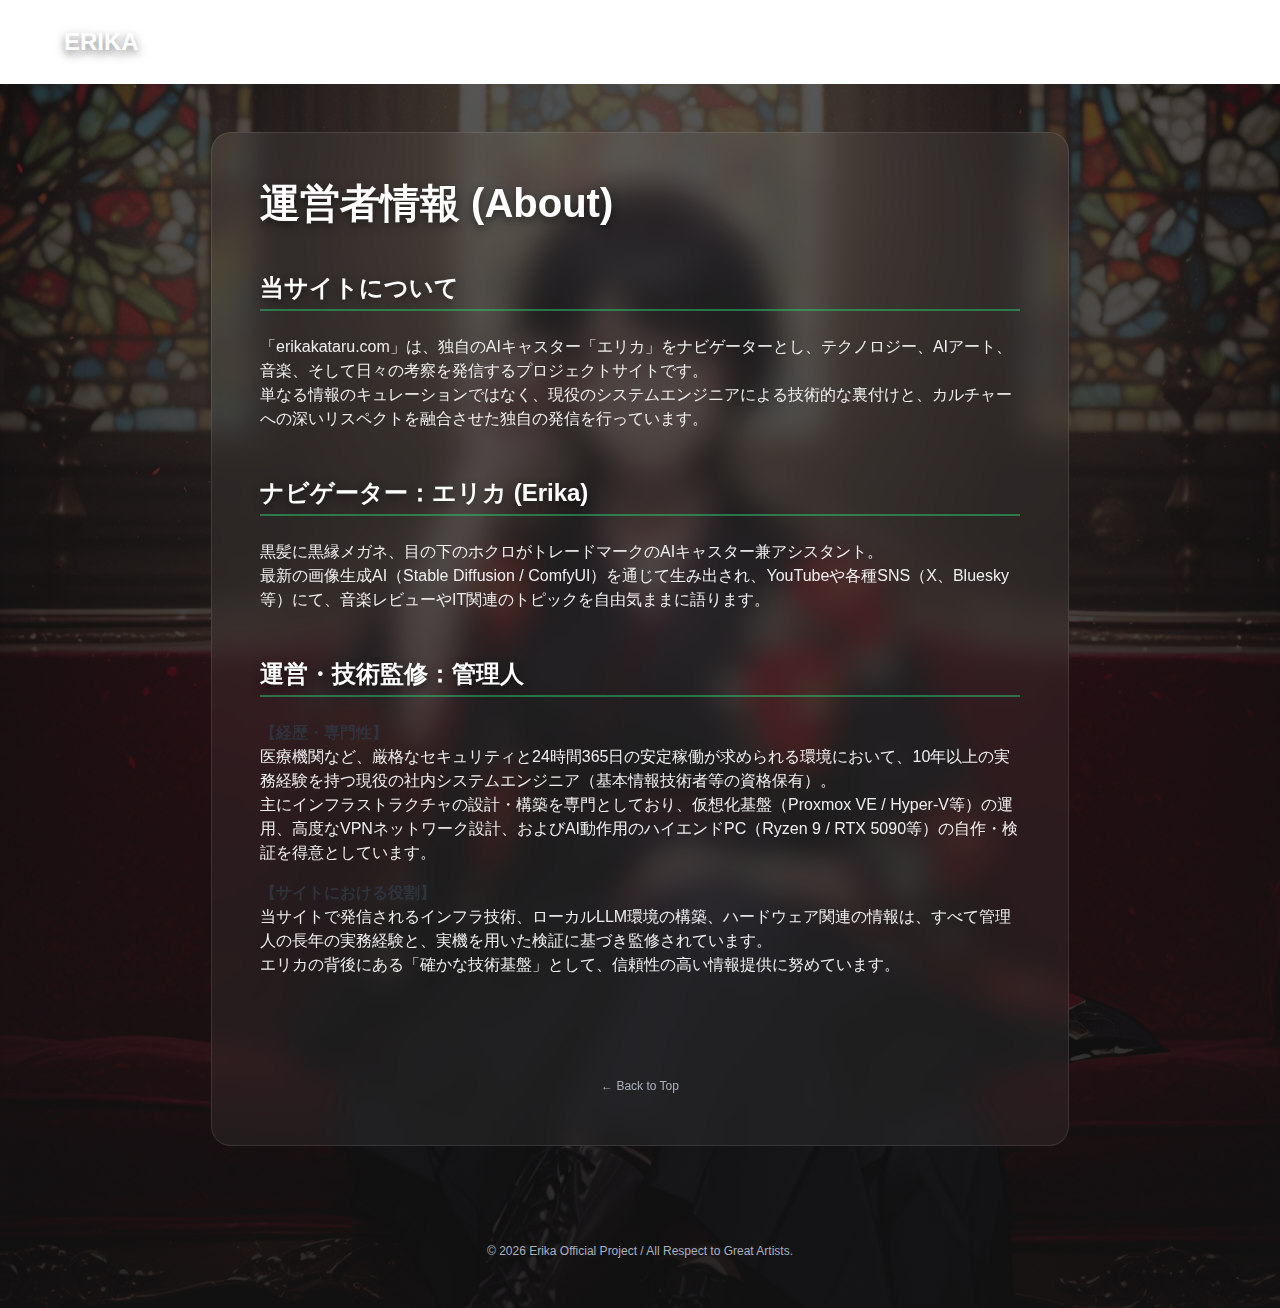
<file: about.html>
<!DOCTYPE html>
<html lang="ja">

<head>
    <meta charset="UTF-8">
    <meta name="viewport" content="width=device-width, initial-scale=1.0">
    <title>About | Erika Official Project</title>
    <link rel="stylesheet" href="css/lib/bulma.min.css">
    <link rel="stylesheet" href="css/style.css">
    <link rel="icon" href="assets/images/icon.png" type="image/png">
    <link rel="apple-touch-icon" href="assets/images/icon.png">

    <meta property="og:type" content="website">
    <meta property="og:title" content="Erika Official | AI Art & Music">
    <meta property="og:description" content="AI Artist & Album Reviewer ERIKA. エリカが好き勝手に語るチャンネルの公式サイト">
    <meta property="og:url" content="https://erika.erikakataru.com/">
    <meta property="og:image" content="https://erika.erikakataru.com/assets/images/ogp.jpg">
    <meta property="og:site_name" content="Erika Project">

    <meta name="twitter:card" content="summary_large_image">
    <meta name="twitter:site" content="@erikakataru">
    <meta name="twitter:title" content="Erika Official | AI Art & Music">
    <meta name="twitter:description" content="AI Artist & Album Reviewer ERIKA. エリカが好き勝手に語るチャンネルの公式サイト">
    <meta name="twitter:image" content="https://erika.erikakataru.com/assets/images/ogp.jpg">

    <script async src="https://pagead2.googlesyndication.com/pagead/js/adsbygoogle.js?client=ca-pub-9959522790700122"
        crossorigin="anonymous"></script>
    <style>
        .about-card {
            background: rgba(255, 255, 255, 0.05);
            backdrop-filter: blur(15px);
            border: 1px solid rgba(255, 255, 255, 0.1);
            border-radius: 20px;
            padding: 3rem;
            color: #eee;
        }

        .about-title {
            border-bottom: 2px solid rgba(46, 204, 113, 0.5);
            padding-bottom: 0.5rem;
            margin-bottom: 1.5rem;
        }
    </style>
</head>

<body class="has-background-black">

    <nav class="navbar is-transparent py-4">
        <div class="container">
            <div class="navbar-brand">
                <a class="navbar-item title is-4 has-text-white" href="index.html">ERIKA</a>
            </div>
        </div>
    </nav>

    <section class="section">
        <div class="container">
            <div class="columns is-centered">
                <div class="column is-9">
                    <div class="about-card">
                        <h1 class="title is-2 has-text-white mb-6">運営者情報 (About)</h1>

                        <div class="content">
                            <h2 class="title is-4 has-text-white about-title">当サイトについて</h2>
                            <p>
                                「erikakataru.com」は、独自のAIキャスター「エリカ」をナビゲーターとし、テクノロジー、AIアート、音楽、そして日々の考察を発信するプロジェクトサイトです。<br>
                                単なる情報のキュレーションではなく、現役のシステムエンジニアによる技術的な裏付けと、カルチャーへの深いリスペクトを融合させた独自の発信を行っています。
                            </p>

                            <h2 class="title is-4 has-text-white about-title mt-6">ナビゲーター：エリカ (Erika)</h2>
                            <p>
                                黒髪に黒縁メガネ、目の下のホクロがトレードマークのAIキャスター兼アシスタント。<br>
                                最新の画像生成AI（Stable Diffusion /
                                ComfyUI）を通じて生み出され、YouTubeや各種SNS（X、Bluesky等）にて、音楽レビューやIT関連のトピックを自由気ままに語ります。
                            </p>

                            <h2 class="title is-4 has-text-white about-title mt-6">運営・技術監修：管理人</h2>
                            <p>
                                <strong>【経歴・専門性】</strong><br>
                                医療機関など、厳格なセキュリティと24時間365日の安定稼働が求められる環境において、10年以上の実務経験を持つ現役の社内システムエンジニア（基本情報技術者等の資格保有）。<br>
                                主にインフラストラクチャの設計・構築を専門としており、仮想化基盤（Proxmox VE /
                                Hyper-V等）の運用、高度なVPNネットワーク設計、およびAI動作用のハイエンドPC（Ryzen 9 / RTX 5090等）の自作・検証を得意としています。
                            </p>
                            <p>
                                <strong>【サイトにおける役割】</strong><br>
                                当サイトで発信されるインフラ技術、ローカルLLM環境の構築、ハードウェア関連の情報は、すべて管理人の長年の実務経験と、実機を用いた検証に基づき監修されています。<br>
                                エリカの背後にある「確かな技術基盤」として、信頼性の高い情報提供に努めています。
                            </p>
                        </div>

                        <div class="mt-6 pt-6 has-text-centered">
                            <a href="index.html" class="has-text-grey-light is-size-7">← Back to Top</a>
                        </div>
                    </div>
                </div>
            </div>
        </div>
    </section>

    <footer class="footer has-background-black has-text-centered py-6">
        <p class="has-text-grey-light is-size-7">© 2026 Erika Official Project / All Respect to Great Artists.</p>
    </footer>

</body>

</html>
</file>
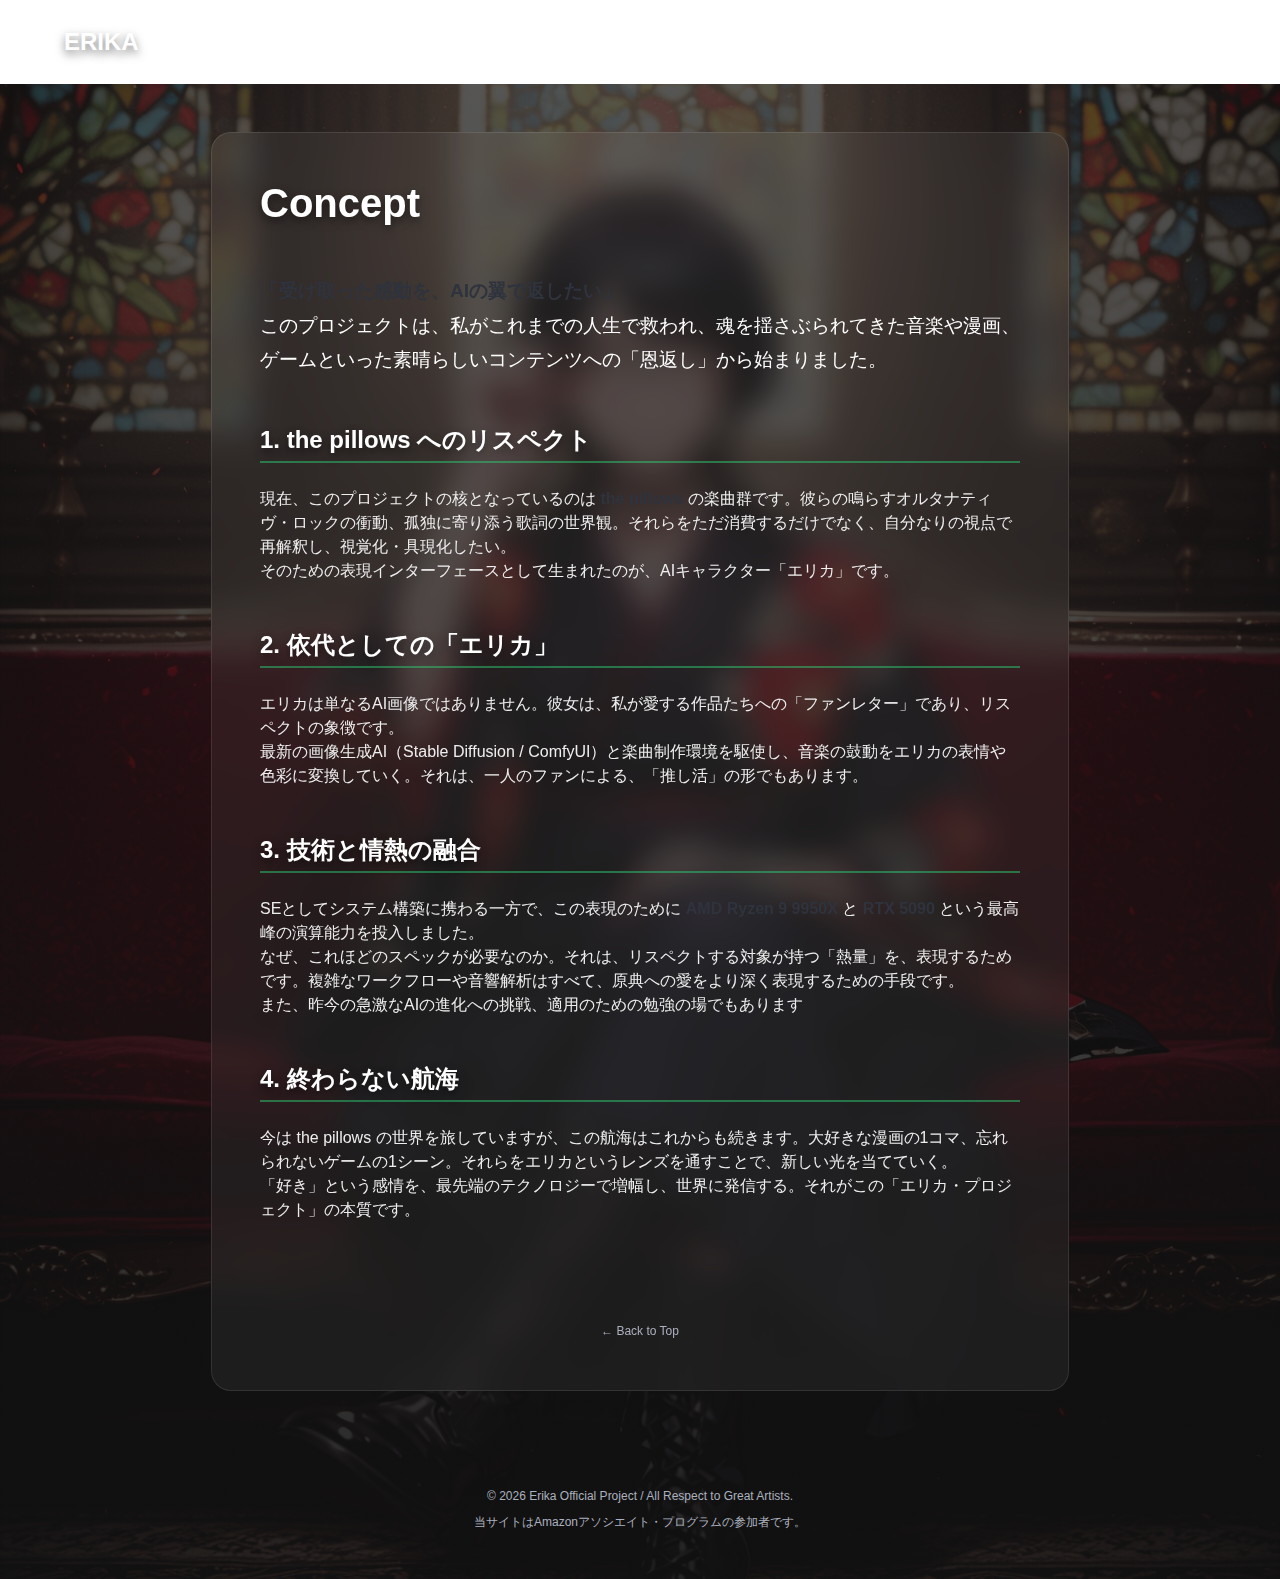
<file: concept.html>
<!DOCTYPE html>
<html lang="ja">

<head>
    <meta charset="UTF-8">
    <meta name="viewport" content="width=device-width, initial-scale=1.0">
    <title>Concept | Erika Official Project</title>
    <link rel="stylesheet" href="css/lib/bulma.min.css">
    <link rel="stylesheet" href="css/style.css">
    <script async src="https://pagead2.googlesyndication.com/pagead/js/adsbygoogle.js?client=ca-pub-9959522790700122"
        crossorigin="anonymous"></script>
    <style>
        .concept-card {
            background: rgba(255, 255, 255, 0.05);
            backdrop-filter: blur(15px);
            border: 1px solid rgba(255, 255, 255, 0.1);
            border-radius: 20px;
            padding: 3rem;
            color: #eee;
        }

        .concept-title {
            border-bottom: 2px solid rgba(46, 204, 113, 0.5);
            padding-bottom: 0.5rem;
            margin-bottom: 1.5rem;
        }

        .lead-text {
            font-size: 1.2rem;
            line-height: 1.8;
            color: #fff;
        }
    </style>
</head>

<body class="has-background-black">

    <nav class="navbar is-transparent py-4">
        <div class="container">
            <div class="navbar-brand">
                <a class="navbar-item title is-4 has-text-white" href="index.html">ERIKA</a>
            </div>
        </div>
    </nav>

    <section class="section">
        <div class="container">
            <div class="columns is-centered">
                <div class="column is-9">
                    <div class="concept-card">
                        <h1 class="title is-2 has-text-white mb-6">Concept</h1>

                        <div class="content lead-text">
                            <p>
                                <strong>「受け取った感動を、AIの翼で返したい」</strong><br>
                                このプロジェクトは、私がこれまでの人生で救われ、魂を揺さぶられてきた音楽や漫画、ゲームといった素晴らしいコンテンツへの「恩返し」から始まりました。
                            </p>
                        </div>

                        <div class="content mt-6">
                            <h2 class="title is-4 has-text-white concept-title">1. the pillows へのリスペクト</h2>
                            <p>
                                現在、このプロジェクトの核となっているのは <strong>the pillows</strong>
                                の楽曲群です。彼らの鳴らすオルタナティヴ・ロックの衝動、孤独に寄り添う歌詞の世界観。それらをただ消費するだけでなく、自分なりの視点で再解釈し、視覚化・具現化したい。<br>
                                そのための表現インターフェースとして生まれたのが、AIキャラクター「エリカ」です。
                            </p>

                            <h2 class="title is-4 has-text-white concept-title mt-6">2. 依代としての「エリカ」</h2>
                            <p>
                                エリカは単なるAI画像ではありません。彼女は、私が愛する作品たちへの「ファンレター」であり、リスペクトの象徴です。<br>
                                最新の画像生成AI（Stable Diffusion /
                                ComfyUI）と楽曲制作環境を駆使し、音楽の鼓動をエリカの表情や色彩に変換していく。それは、一人のファンによる、「推し活」の形でもあります。
                            </p>

                            <h2 class="title is-4 has-text-white concept-title mt-6">3. 技術と情熱の融合</h2>
                            <p>
                                SEとしてシステム構築に携わる一方で、この表現のために <strong>AMD Ryzen 9 9950X</strong> と <strong>RTX
                                    5090</strong> という最高峰の演算能力を投入しました。<br>
                                なぜ、これほどのスペックが必要なのか。それは、リスペクトする対象が持つ「熱量」を、表現するためです。複雑なワークフローや音響解析はすべて、原典への愛をより深く表現するための手段です。<br>
                                また、昨今の急激なAIの進化への挑戦、適用のための勉強の場でもあります
                            </p>

                            <h2 class="title is-4 has-text-white concept-title mt-6">4. 終わらない航海</h2>
                            <p>
                                今は the pillows
                                の世界を旅していますが、この航海はこれからも続きます。大好きな漫画の1コマ、忘れられないゲームの1シーン。それらをエリカというレンズを通すことで、新しい光を当てていく。<br>
                                「好き」という感情を、最先端のテクノロジーで増幅し、世界に発信する。それがこの「エリカ・プロジェクト」の本質です。
                            </p>
                        </div>

                        <div class="mt-6 pt-6 has-text-centered">
                            <a href="index.html" class="has-text-grey-light is-size-7">← Back to Top</a>
                        </div>
                    </div>
                </div>
            </div>
        </div>
    </section>

    <footer class="footer has-background-black has-text-centered py-6">
        <p class="has-text-grey-light is-size-7">© 2026 Erika Official Project / All Respect to Great Artists.</p>
        <p class="has-text-grey-light is-size-7 mt-2">当サイトはAmazonアソシエイト・プログラムの参加者です。</p>
    </footer>

</body>

</html>
</file>
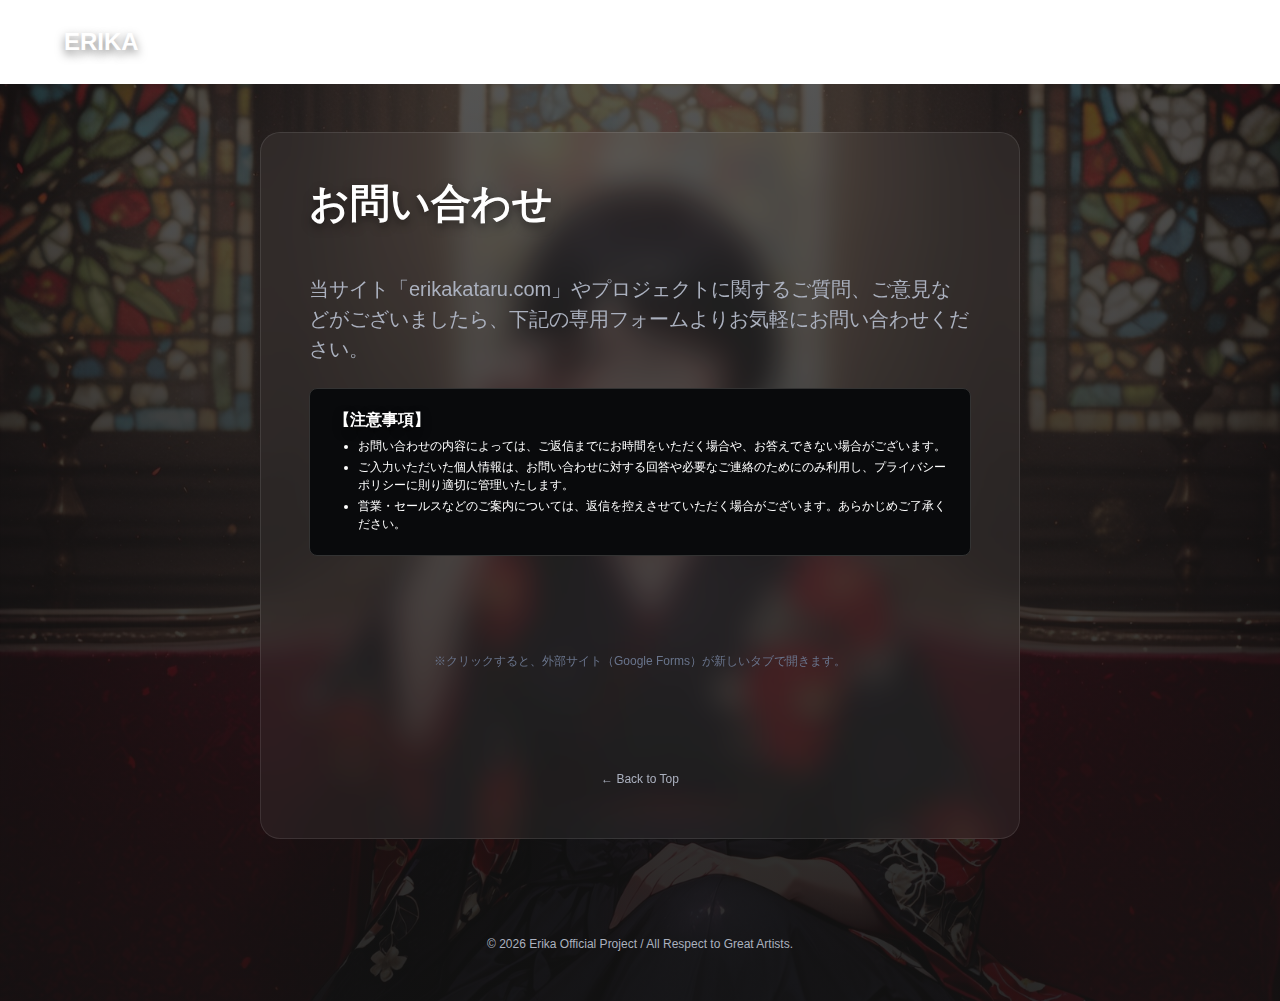
<file: contact.html>
<!DOCTYPE html>
<html lang="ja">

<head>
    <meta charset="UTF-8">
    <meta name="viewport" content="width=device-width, initial-scale=1.0">
    <title>Contact | Erika Official Project</title>
    <link rel="stylesheet" href="css/lib/bulma.min.css">
    <link rel="stylesheet" href="css/style.css">
    <link rel="icon" href="assets/images/icon.png" type="image/png">
    <link rel="apple-touch-icon" href="assets/images/icon.png">

    <meta property="og:type" content="website">
    <meta property="og:title" content="Erika Official | AI Art & Music">
    <meta property="og:description" content="AI Artist & Album Reviewer ERIKA. エリカが好き勝手に語るチャンネルの公式サイト">
    <meta property="og:url" content="https://erika.erikakataru.com/">
    <meta property="og:image" content="https://erika.erikakataru.com/assets/images/ogp.jpg">
    <meta property="og:site_name" content="Erika Project">

    <meta name="twitter:card" content="summary_large_image">
    <meta name="twitter:site" content="@erikakataru">
    <meta name="twitter:title" content="Erika Official | AI Art & Music">
    <meta name="twitter:description" content="AI Artist & Album Reviewer ERIKA. エリカが好き勝手に語るチャンネルの公式サイト">
    <meta name="twitter:image" content="https://erika.erikakataru.com/assets/images/ogp.jpg">

    <script async src="https://pagead2.googlesyndication.com/pagead/js/adsbygoogle.js?client=ca-pub-9959522790700122"
        crossorigin="anonymous"></script>
    <script src="https://www.google.com/recaptcha/api.js" async defer></script>
    <style>
        .contact-card {
            background: rgba(255, 255, 255, 0.05);
            backdrop-filter: blur(15px);
            border: 1px solid rgba(255, 255, 255, 0.1);
            border-radius: 20px;
            padding: 3rem;
            color: #eee;
        }

        .contact-title {
            border-bottom: 2px solid rgba(46, 204, 113, 0.5);
            padding-bottom: 0.5rem;
            margin-bottom: 1.5rem;
        }
    </style>
</head>

<body class="has-background-black">

    <nav class="navbar is-transparent py-4">
        <div class="container">
            <div class="navbar-brand">
                <a class="navbar-item title is-4 has-text-white" href="index.html">ERIKA</a>
            </div>
        </div>
    </nav>

    <section class="section">
        <div class="container">
            <div class="columns is-centered">
                <div class="column is-8">
                    <div class="contact-card">
                        <h1 class="title is-2 has-text-white mb-6">お問い合わせ</h1>

                        <div class="content has-text-grey-light">
                            <p class="is-size-5 mb-5">
                                当サイト「erikakataru.com」やプロジェクトに関するご質問、ご意見などがございましたら、下記の専用フォームよりお気軽にお問い合わせください。
                            </p>

                            <div class="notification is-black" style="border: 1px solid #333; border-radius: 8px;">
                                <h3 class="title is-6 has-text-white mb-2">【注意事項】</h3>
                                <ul class="is-size-7 mt-0">
                                    <li>お問い合わせの内容によっては、ご返信までにお時間をいただく場合や、お答えできない場合がございます。</li>
                                    <li>ご入力いただいた個人情報は、お問い合わせに対する回答や必要なご連絡のためにのみ利用し、プライバシーポリシーに則り適切に管理いたします。</li>
                                    <li>営業・セールスなどのご案内については、返信を控えさせていただく場合がございます。あらかじめご了承ください。</li>
                                </ul>
                            </div>
                        </div>

                        <div class="has-text-centered mt-6 mb-5">
                            <div class="g-recaptcha" data-sitekey="6LegrJMsAAAAAJ5ALtqSJd7AINVSqap87BZNrbZp"
                                data-callback="enableFormLink" style="display: inline-block;"></div>

                            <div id="form-link-area" class="mt-4" style="display: none;">
                                <a href="https://docs.google.com/forms/d/e/1FAIpQLScjbg11HZ7jRnpuJjkrZ-CzgOslB48Bvec-E7lJj3PJ8xwsIg/viewform"
                                    target="_blank" rel="noopener noreferrer"
                                    class="button is-link is-medium is-rounded"
                                    style="background-color: #2ecc71; color: #111; font-weight: bold; border: none; transition: all 0.3s ease;">
                                    Googleフォームを開く
                                </a>
                            </div>
                        </div>

                        <p class="has-text-centered is-size-7 has-text-grey">
                            ※クリックすると、外部サイト（Google Forms）が新しいタブで開きます。
                        </p>

                        <div class="mt-6 pt-6 has-text-centered">
                            <a href="index.html" class="has-text-grey-light is-size-7">← Back to Top</a>
                        </div>
                    </div>
                </div>
            </div>
        </div>
    </section>

    <footer class="footer has-background-black has-text-centered py-6">
        <p class="has-text-grey-light is-size-7">© 2026 Erika Official Project / All Respect to Great Artists.</p>
    </footer>

    <script>
        function enableFormLink() {
            // reCAPTCHAが認証されたらリンクを表示
            document.getElementById('form-link-area').style.display = 'block';
        }
    </script>

</body>

</html>
</file>
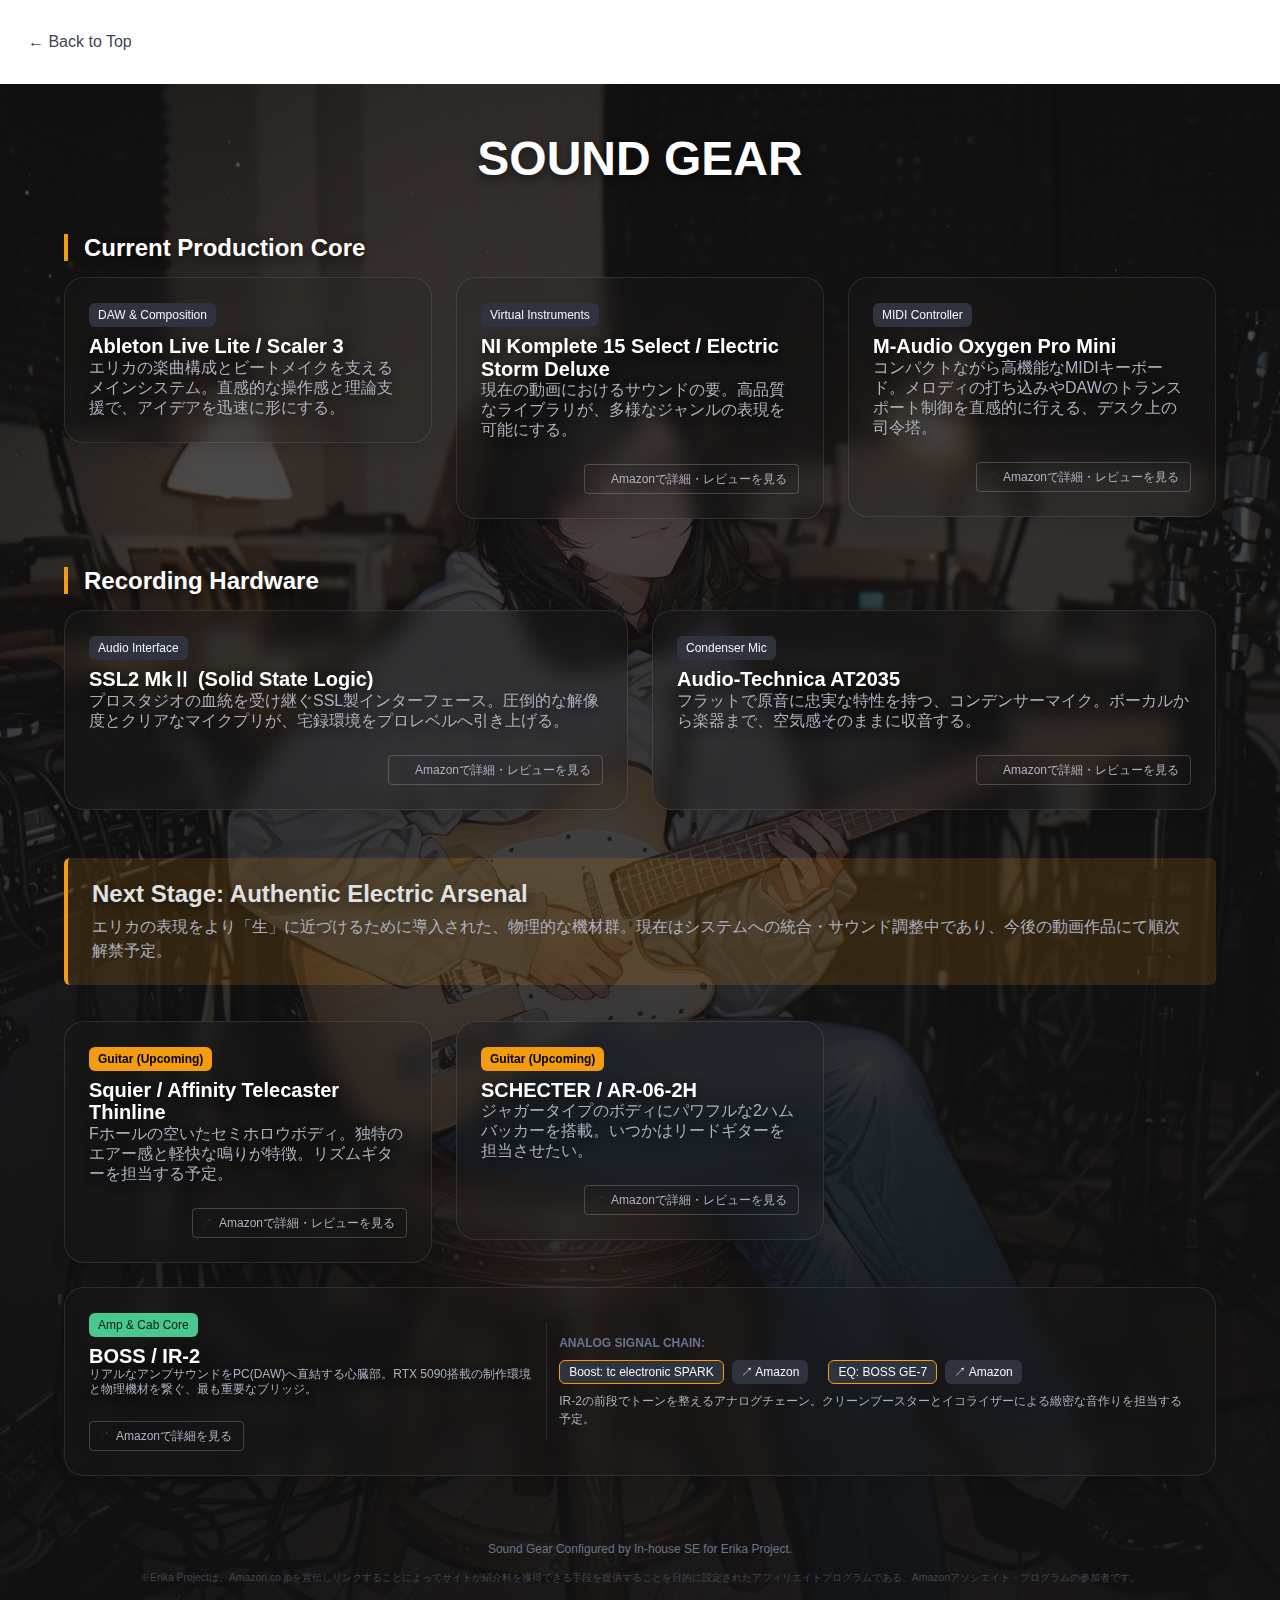
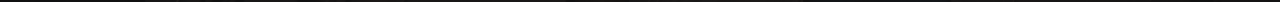
<file: gear.html>
<!DOCTYPE html>
<html lang="ja">

<head>
    <meta charset="UTF-8">
    <meta name="viewport" content="width=device-width, initial-scale=1.0">
    <title>Sound Gear | Erika Project</title>
    <link rel="stylesheet" href="css/lib/bulma.min.css">
    <link rel="stylesheet" href="css/style.css">

    <link rel="icon" href="assets/images/icon.png" type="image/png">
    <link rel="apple-touch-icon" href="assets/images/icon.png">

    <meta property="og:type" content="website">
    <meta property="og:title" content="Erika Official GEAR | AI Art & Music">
    <meta property="og:description" content="AI Artist & Album Reviewer ERIKA. エリカが好き勝手に語るチャンネルの公式サイト">
    <meta property="og:url" content="https://erika.erikakataru.com/gear.html">
    <meta property="og:image" content="https://erika.erikakataru.com/assets/images/ogp.jpg">
    <meta property="og:site_name" content="Erika Project">

    <meta name="twitter:card" content="summary_large_image">
    <meta name="twitter:site" content="@erikakataru">
    <meta name="twitter:title" content="Erika Official GEAR | AI Art & Music">
    <meta name="twitter:description" content="AI Artist & Album Reviewer ERIKA. エリカが好き勝手に語るチャンネルの公式サイト">
    <meta name="twitter:image" content="https://erika.erikakataru.com/assets/images/ogp.jpg">

    <style>
        /* gear.html 固有の背景設定 */
        body {
            background:
                linear-gradient(rgba(18, 18, 18, 0.7), rgba(18, 18, 18, 0.9)),
                url('assets/images/gear.jpg') no-repeat center top;
            /* 上端合わせで配置 */
            background-size: cover;
            /* 画面いっぱいに広げる（スクロール追従） */
            background-color: #121212;
            min-height: 100vh;
            display: flex;
            flex-direction: column;
        }

        /* コンテンツが少ない時でもフッターを下に押し下げる */
        #app {
            flex: 1;
            display: flex;
            flex-direction: column;
        }

        .section {
            flex: 1;
        }

        /* カスタムクラスの補完（style.cssに未定義の場合用） */
        .border-left-erika {
            border-left: 4px solid #f39c12;
            padding-left: 1rem;
        }

        .tag.is-erika-orange {
            background-color: #f39c12 !important;
            color: #000 !important;
            font-weight: bold;
        }
    </style>

    <script async src="https://pagead2.googlesyndication.com/pagead/js/adsbygoogle.js?client=ca-pub-9959522790700122"
        crossorigin="anonymous"></script>
</head>

<body>
    <div id="app" v-cloak>
        <nav class="navbar is-transparent p-4">
            <div class="navbar-brand">
                <a href="index.html" class="navbar-item has-text-erika font-weight-bold">
                    ← Back to Top
                </a>
            </div>
        </nav>

        <section class="section pb-6">
            <div class="container">
                <h1 class="title is-1 has-text-white has-text-centered mb-6"
                    style="text-shadow: 0 4px 10px rgba(0,0,0,0.5);">SOUND GEAR</h1>

                <div class="mb-6">
                    <h2 class="title is-4 has-text-white border-left-erika mb-4">Current Production Core</h2>
                    <div class="columns is-multiline">
                        <div class="column is-4">
                            <div class="card h-100">
                                <div class="card-content">
                                    <p class="tag is-dark mb-2">DAW & Composition</p>
                                    <p class="title is-5 has-text-white">Ableton Live Lite / Scaler 3</p>
                                    <p class="subtitle is-6 has-text-grey-light">
                                        エリカの楽曲構成とビートメイクを支えるメインシステム。直感的な操作感と理論支援で、アイデアを迅速に形にする。
                                    </p>
                                </div>
                            </div>
                        </div>

                        <div class="column is-4">
                            <div class="card h-100">
                                <div class="card-content">
                                    <p class="tag is-dark mb-2">Virtual Instruments</p>
                                    <p class="title is-5 has-text-white">NI Komplete 15 Select / Electric Storm Deluxe
                                    </p>
                                    <p class="subtitle is-6 has-text-grey-light">
                                        現在の動画におけるサウンドの要。高品質なライブラリが、多様なジャンルの表現を可能にする。
                                    </p>
                                    <div class="has-text-right mt-4">
                                        <a href="https://amzn.to/3NbAQQD" target="_blank"
                                            class="button is-small is-dark is-outlined"
                                            style="border-radius: 4px; border-color: rgba(255,255,255,0.2);">
                                            <span class="icon is-small">↗</span>
                                            <span class="has-text-grey-light">Amazonで詳細・レビューを見る</span>
                                        </a>
                                    </div>
                                </div>
                            </div>
                        </div>

                        <div class="column is-4">
                            <div class="card h-100">
                                <div class="card-content">
                                    <p class="tag is-dark mb-2">MIDI Controller</p>
                                    <p class="title is-5 has-text-white">M-Audio Oxygen Pro Mini</p>
                                    <p class="subtitle is-6 has-text-grey-light">
                                        コンパクトながら高機能なMIDIキーボード。メロディの打ち込みやDAWのトランスポート制御を直感的に行える、デスク上の司令塔。
                                    </p>

                                    <div class="has-text-right mt-4">
                                        <a href="https://amzn.to/4sfIqIN" target="_blank"
                                            class="button is-small is-dark is-outlined"
                                            style="border-radius: 4px; border-color: rgba(255,255,255,0.2);">
                                            <span class="icon is-small">↗</span>
                                            <span class="has-text-grey-light">Amazonで詳細・レビューを見る</span>
                                        </a>
                                    </div>
                                </div>
                            </div>
                        </div>
                    </div>
                </div>

                <div class="mb-6">
                    <h2 class="title is-4 has-text-white border-left-erika mb-4">Recording Hardware</h2>
                    <div class="columns is-multiline">
                        <div class="column is-6">
                            <div class="card h-100">
                                <div class="card-content">
                                    <p class="tag is-dark mb-2">Audio Interface</p>
                                    <p class="title is-5 has-text-white">SSL2 MkⅡ (Solid State Logic)</p>
                                    <p class="subtitle is-6 has-text-grey-light">
                                        プロスタジオの血統を受け継ぐSSL製インターフェース。圧倒的な解像度とクリアなマイクプリが、宅録環境をプロレベルへ引き上げる。
                                    </p>
                                    <div class="has-text-right mt-4">
                                        <a href="https://amzn.to/3NbZXCO" target="_blank"
                                            class="button is-small is-dark is-outlined"
                                            style="border-radius: 4px; border-color: rgba(255,255,255,0.2);">
                                            <span class="icon is-small">↗</span>
                                            <span class="has-text-grey-light">Amazonで詳細・レビューを見る</span>
                                        </a>
                                    </div>
                                </div>
                            </div>
                        </div>

                        <div class="column is-6">
                            <div class="card h-100">
                                <div class="card-content">
                                    <p class="tag is-dark mb-2">Condenser Mic</p>
                                    <p class="title is-5 has-text-white">Audio-Technica AT2035</p>
                                    <p class="subtitle is-6 has-text-grey-light">
                                        フラットで原音に忠実な特性を持つ、コンデンサーマイク。ボーカルから楽器まで、空気感そのままに収音する。
                                    </p>
                                    <div class="has-text-right mt-4">
                                        <a href="https://amzn.to/4u2W4AO" target="_blank"
                                            class="button is-small is-dark is-outlined"
                                            style="border-radius: 4px; border-color: rgba(255,255,255,0.2);">
                                            <span class="icon is-small">↗</span>
                                            <span class="has-text-grey-light">Amazonで詳細・レビューを見る</span>
                                        </a>
                                    </div>
                                </div>
                            </div>
                        </div>
                    </div>
                </div>

                <div class="mt-6">
                    <div class="notification is-dark"
                        style="background: rgba(243, 156, 18, 0.15); border-left: 4px solid #f39c12;">
                        <h2 class="title is-4 has-text-erika mb-2">Next Stage: Authentic Electric Arsenal</h2>
                        <p class="has-text-grey-light">
                            エリカの表現をより「生」に近づけるために導入された、物理的な機材群。現在はシステムへの統合・サウンド調整中であり、今後の動画作品にて順次解禁予定。
                        </p>
                    </div>

                    <div class="columns is-multiline mt-4">
                        <div class="column is-4">
                            <div class="card h-100">
                                <div class="card-content">
                                    <p class="tag is-erika-orange mb-2">Guitar (Upcoming)</p>
                                    <p class="title is-5 has-text-white">Squier / Affinity Telecaster Thinline</p>
                                    <p class="subtitle is-6 has-text-grey-light">
                                        Fホールの空いたセミホロウボディ。独特のエアー感と軽快な鳴りが特徴。リズムギターを担当する予定。
                                    </p>
                                    <div class="has-text-right mt-4">
                                        <a href="https://amzn.to/3OJnjAa" target="_blank"
                                            class="button is-small is-dark is-outlined"
                                            style="border-radius: 4px; border-color: rgba(255,255,255,0.2);">
                                            <span class="icon is-small">↗</span>
                                            <span class="has-text-grey-light">Amazonで詳細・レビューを見る</span>
                                        </a>
                                    </div>
                                </div>
                            </div>
                        </div>

                        <div class="column is-4">
                            <div class="card h-100">
                                <div class="card-content">
                                    <p class="tag is-erika-orange mb-2">Guitar (Upcoming)</p>
                                    <p class="title is-5 has-text-white">SCHECTER / AR-06-2H</p>
                                    <p class="subtitle is-6 has-text-grey-light">
                                        ジャガータイプのボディにパワフルな2ハムバッカーを搭載。いつかはリードギターを担当させたい。
                                    </p>
                                    <div class="has-text-right mt-4">
                                        <a href="https://amzn.to/4u46PTl" target="_blank"
                                            class="button is-small is-dark is-outlined"
                                            style="border-radius: 4px; border-color: rgba(255,255,255,0.2);">
                                            <span class="icon is-small">↗</span>
                                            <span class="has-text-grey-light">Amazonで詳細・レビューを見る</span>
                                        </a>
                                    </div>
                                </div>
                            </div>
                        </div>

                        <div class="column is-12">
                            <div class="card">
                                <div class="card-content">
                                    <div class="columns is-vcentered">
                                        <div class="column is-5">
                                            <p class="tag is-success mb-2">Amp & Cab Core</p>
                                            <p class="title is-5 has-text-white">BOSS / IR-2</p>
                                            <p class="subtitle is-7 has-text-grey-light">
                                                リアルなアンプサウンドをPC(DAW)へ直結する心臓部。RTX 5090搭載の制作環境と物理機材を繋ぐ、最も重要なブリッジ。
                                            </p>
                                            <div class="mt-3">
                                                <a href="https://amzn.to/3ODuZEd" target="_blank"
                                                    class="button is-small is-dark is-outlined"
                                                    style="border-radius: 4px; border-color: rgba(255,255,255,0.2);">
                                                    <span class="icon is-small">↗</span>
                                                    <span class="has-text-grey-light">Amazonで詳細を見る</span>
                                                </a>
                                            </div>
                                        </div>
                                        <div class="column is-7" style="border-left: 1px solid rgba(255,255,255,0.1);">
                                            <p class="has-text-weight-bold has-text-grey mb-2 is-size-7">ANALOG SIGNAL
                                                CHAIN:</p>
                                            <div class="tags mb-2 align-items-center">
                                                <span class="tag is-dark" style="border: 1px solid #f39c12;">Boost: tc
                                                    electronic SPARK</span>
                                                <a href="https://amzn.to/3OSJdRv" target="_blank"
                                                    class="tag is-dark is-outlined mr-3"
                                                    style="border-color: rgba(255,255,255,0.2); text-decoration: none;">↗
                                                    Amazon</a>

                                                <span class="tag is-dark" style="border: 1px solid #f39c12;">EQ: BOSS
                                                    GE-7</span>
                                                <a href="https://amzn.to/46TB2eb" target="_blank"
                                                    class="tag is-dark is-outlined"
                                                    style="border-color: rgba(255,255,255,0.2); text-decoration: none;">↗
                                                    Amazon</a>
                                            </div>
                                            <p class="is-size-7 has-text-grey-light">
                                                IR-2の前段でトーンを整えるアナログチェーン。クリーンブースターとイコライザーによる緻密な音作りを担当する予定。
                                            </p>
                                        </div>
                                    </div>
                                </div>
                            </div>
                        </div>
                    </div>
                </div>

            </div>
        </section>

        <footer class="footer p-4 has-text-centered has-text-grey is-size-7">
            <p>Sound Gear Configured by In-house SE for Erika Project.</p>
            <p class="mt-3 has-text-grey-dark" style="font-size: 0.65rem;">
                ※Erika
                Projectは、Amazon.co.jpを宣伝しリンクすることによってサイトが紹介料を獲得できる手段を提供することを目的に設定されたアフィリエイトプログラムである、Amazonアソシエイト・プログラムの参加者です。
            </p>
        </footer>
    </div>

    <script type="module">
        import { createApp } from './js/lib/vue.esm-browser.js';
        createApp({}).mount('#app');
    </script>
</body>

</html>
</file>
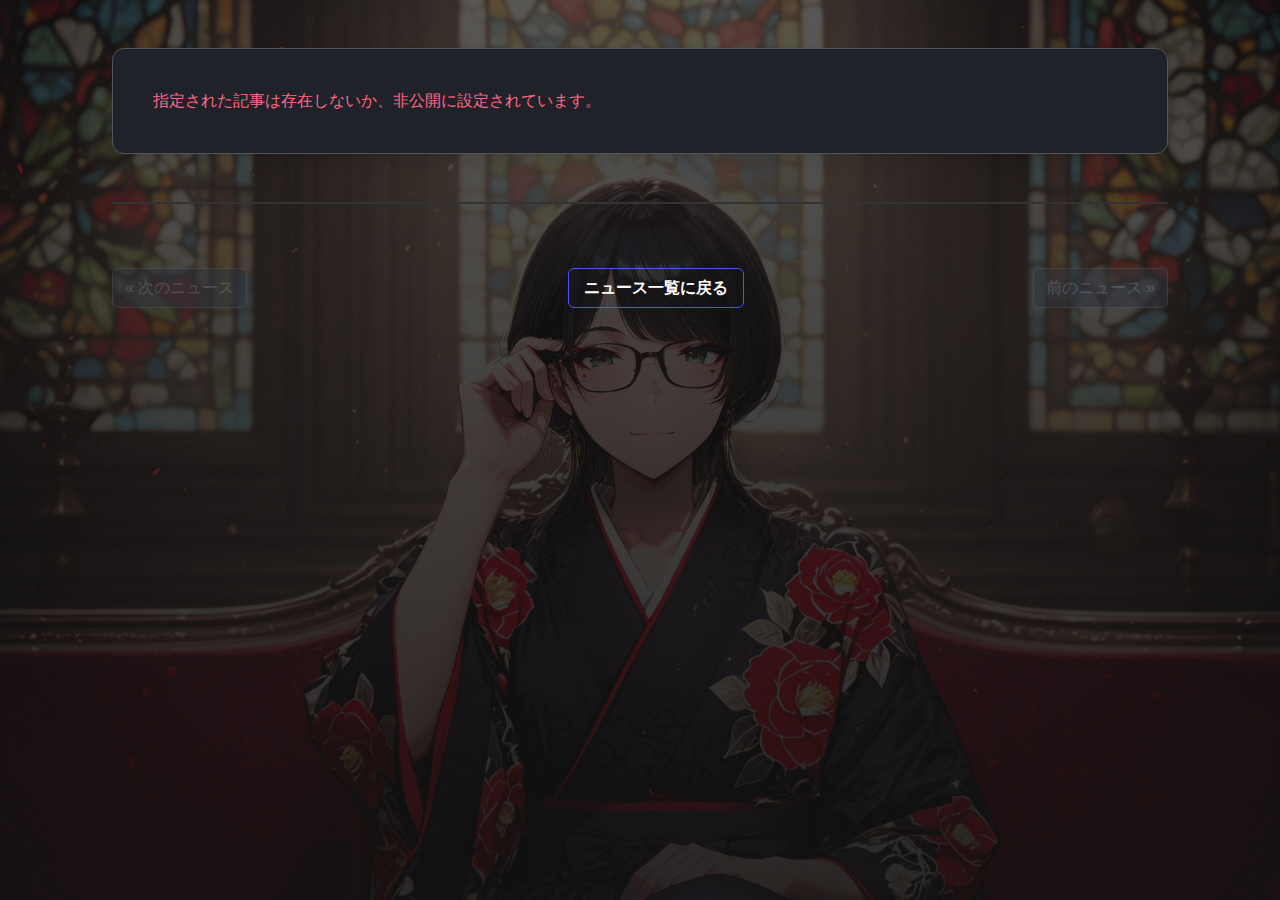
<file: news-detail.html>
<!DOCTYPE html>
<html lang="ja">

<head>
    <meta charset="UTF-8">
    <title>エリカのAIニュース詳細 | エリカ・プロジェクト</title>
    <link rel="stylesheet" href="./css/lib/bulma.min.css">
    <link rel="stylesheet" href="./css/style.css">
    <link rel="icon" href="assets/images/icon.png" type="image/png">

    <meta property="og:type" content="website">
    <meta property="og:title" content="Erika Official | AI Art & Music">
    <meta property="og:description" content="AI Artist & Album Reviewer ERIKA. エリカが好き勝手に語るチャンネルの公式サイト">
    <meta property="og:url" content="https://erika.erikakataru.com/">
    <meta property="og:image" content="https://erika.erikakataru.com/assets/images/ogp.jpg">
    <meta property="og:site_name" content="Erika Project">

    <meta name="twitter:card" content="summary_large_image">
    <meta name="twitter:site" content="@erikakataru">
    <meta name="twitter:title" content="Erika Official | AI Art & Music">
    <meta name="twitter:description" content="AI Artist & Album Reviewer ERIKA. エリカが好き勝手に語るチャンネルの公式サイト">
    <meta name="twitter:image" content="https://erika.erikakataru.com/assets/images/ogp.jpg">

    <script async src="https://pagead2.googlesyndication.com/pagead/js/adsbygoogle.js?client=ca-pub-9959522790700122"
        crossorigin="anonymous"></script>

</head>

<body>
    <div id="app" class="container section">
        <div class="content">

            <div v-if="youtubeId" class="box has-background-dark has-text-centered mb-5" style="border-color: #555;">
                <p class="has-text-white is-size-6 mb-3">📺 エリカのニュース解説動画</p>
                <div
                    style="position: relative; padding-bottom: 56.25%; height: 0; overflow: hidden; max-width: 800px; margin: 0 auto; border-radius: 8px;">
                    <iframe :src="'https://www.youtube.com/embed/' + youtubeId"
                        style="position: absolute; top: 0; left: 0; width: 100%; height: 100%; border: none;"
                        allowfullscreen></iframe>
                </div>
            </div>

            <div v-else-if="audioUrl" class="box has-background-dark has-text-centered mb-5"
                style="border-color: #555;">
                <p class="has-text-white is-size-6 mb-3">🎧 エリカの音声解説</p>
                <audio controls :src="audioUrl" style="width: 100%; max-width: 500px; outline: none;"></audio>
            </div>

            <div class="box has-background-black-ter has-text-white"
                style="border: 1px solid #555; padding: 2.5rem; border-radius: 12px;">
                <div v-html="compiledMarkdown"></div>
            </div>

            <hr style="margin-top: 3rem; margin-bottom: 3rem; background-color: #333;">

            <nav class="pagination is-centered" role="navigation" aria-label="pagination">
                <a v-if="nextReport" :href="`./news-detail.html?id=${nextReport.filename.replace('.md', '')}`"
                    class="pagination-previous has-background-dark has-text-white" style="border-color: #555;">&laquo;
                    次のニュース</a>
                <a v-else class="pagination-previous is-disabled has-background-dark has-text-grey"
                    style="border-color: #555;" disabled>&laquo; 次のニュース</a>

                <ul class="pagination-list">
                    <li>
                        <a href="/news.html" class="button is-link is-outlined">
                            <strong>ニュース一覧に戻る</strong>
                        </a>
                    </li>
                </ul>

                <a v-if="prevReport" :href="`./news-detail.html?id=${prevReport.filename.replace('.md', '')}`"
                    class="pagination-next has-background-dark has-text-white" style="border-color: #555;">前のニュース
                    &raquo;</a>
                <a v-else class="pagination-next is-disabled has-background-dark has-text-grey"
                    style="border-color: #555;" disabled>前のニュース &raquo;</a>
            </nav>
        </div>
    </div>

    <script type="module">
        import { createApp, ref, onMounted, nextTick } from './js/lib/vue.esm-browser.js';

        createApp({
            setup() {
                const reportId = ref('');
                const compiledMarkdown = ref('<p>読み込み中...</p>');
                const prevReport = ref(null);
                const nextReport = ref(null);
                const audioUrl = ref(null);
                const youtubeId = ref(null);

                onMounted(async () => {
                    const params = new URLSearchParams(window.location.search);
                    const id = params.get('id');

                    // ▼▼▼ 強力なセキュリティガード：公開用以外のIDは弾く ▼▼▼
                    if (!id || !id.includes('-search-report')) {
                        compiledMarkdown.value = '<p class="has-text-danger">指定された記事は存在しないか、非公開に設定されています。</p>';
                        return;
                    }
                    reportId.value = id;

                    // YouTube取得
                    try {
                        const ytRes = await fetch(`./reports/${id}-youtube.txt`);
                        if (ytRes.ok) youtubeId.value = (await ytRes.text()).trim();
                    } catch (e) { console.log("YouTube IDなし"); }

                    // 音声取得
                    const potentialAudioPath = `./assets/audio/${id}.wav`;
                    try {
                        if (window.location.protocol === 'file:') audioUrl.value = potentialAudioPath;
                        else {
                            const audioRes = await fetch(potentialAudioPath, { method: 'HEAD' });
                            if (audioRes.ok) audioUrl.value = potentialAudioPath;
                        }
                    } catch (e) { console.log("音声ファイルなし"); }

                    // 前/次のニュースを取得 (必ず public_reports.json を読み込む)
                    try {
                        const reportsRes = await fetch(`assets/public_reports.json?t=${new Date().getTime()}`);
                        if (reportsRes.ok) {
                            const reports = await reportsRes.json();
                            const currentIndex = reports.findIndex(r => r.filename.replace('.md', '') === id);
                            if (currentIndex !== -1) {
                                if (currentIndex < reports.length - 1) prevReport.value = reports[currentIndex + 1];
                                if (currentIndex > 0) nextReport.value = reports[currentIndex - 1];
                            }
                        }
                    } catch (e) { console.error("リストの取得に失敗"); }

                    // Markdown読み込み処理
                    try {
                        const response = await fetch(`./reports/${id}.md`);
                        if (!response.ok) throw new Error('Not found');
                        let text = await response.text();
                        text = text.replace(/\r/g, '');

                        // XとYouTubeの埋め込み処理
                        const xLinkRegex = /^[ \t]*https?:\/\/(?:x\.com|twitter\.com)\/([a-zA-Z0-9_]+\/status\/\d+)[^\s<]*[ \t]*$/gm;
                        text = text.replace(xLinkRegex, '\n\n<div style="display: flex; justify-content: center;"><blockquote class="twitter-tweet" data-align="center"><a href="https://twitter.com/$1"></a></blockquote></div>\n\n');
                        const ytNormalRegex = /^[ \t]*https?:\/\/(?:www\.)?(?:youtube\.com\/watch\?v=|youtu\.be\/)([a-zA-Z0-9_-]+)[^\s<]*[ \t]*$/gm;
                        text = text.replace(ytNormalRegex, '\n\n<div style="position: relative; padding-bottom: 56.25%; height: 0; overflow: hidden; max-width: 100%; margin: 1.5rem 0; border-radius: 8px;"><iframe src="https://www.youtube.com/embed/$1" style="position: absolute; top: 0; left: 0; width: 100%; height: 100%; border: none;" allowfullscreen></iframe></div>\n\n');

                        compiledMarkdown.value = marked.parse(text);
                        nextTick(() => { setTimeout(() => { if (window.twttr && window.twttr.widgets) window.twttr.widgets.load(); }, 500); });
                    } catch (error) {
                        compiledMarkdown.value = `<p>記事の読み込みに失敗しました。</p>`;
                    }
                });

                return { reportId, compiledMarkdown, prevReport, nextReport, audioUrl, youtubeId };
            }
        }).mount('#app');
    </script>
</body>

</html>
</file>
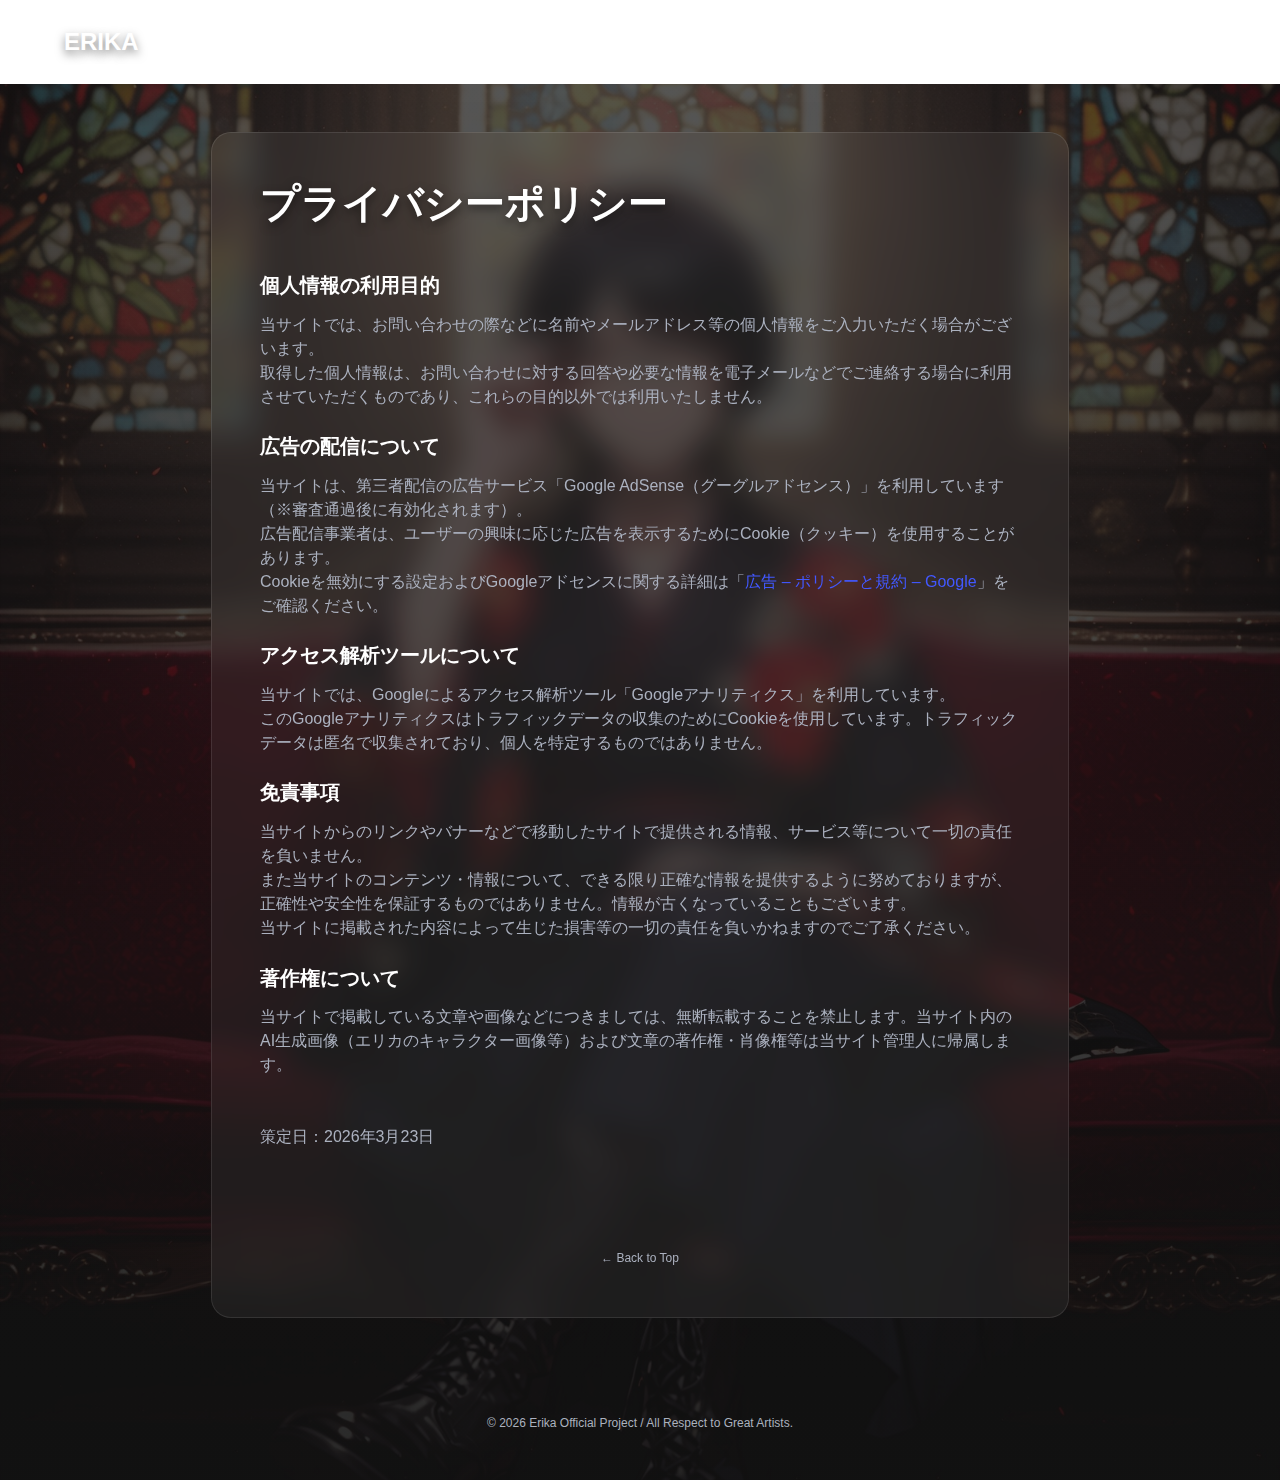
<file: privacy.html>
<!DOCTYPE html>
<html lang="ja">

<head>
    <meta charset="UTF-8">
    <meta name="viewport" content="width=device-width, initial-scale=1.0">
    <title>Privacy Policy | Erika Official Project</title>
    <link rel="stylesheet" href="css/lib/bulma.min.css">
    <link rel="stylesheet" href="css/style.css">
    <link rel="icon" href="assets/images/icon.png" type="image/png">
    <link rel="apple-touch-icon" href="assets/images/icon.png">

    <meta property="og:type" content="website">
    <meta property="og:title" content="Erika Official | AI Art & Music">
    <meta property="og:description" content="AI Artist & Album Reviewer ERIKA. エリカが好き勝手に語るチャンネルの公式サイト">
    <meta property="og:url" content="https://erika.erikakataru.com/">
    <meta property="og:image" content="https://erika.erikakataru.com/assets/images/ogp.jpg">
    <meta property="og:site_name" content="Erika Project">

    <meta name="twitter:card" content="summary_large_image">
    <meta name="twitter:site" content="@erikakataru">
    <meta name="twitter:title" content="Erika Official | AI Art & Music">
    <meta name="twitter:description" content="AI Artist & Album Reviewer ERIKA. エリカが好き勝手に語るチャンネルの公式サイト">
    <meta name="twitter:image" content="https://erika.erikakataru.com/assets/images/ogp.jpg">

    <script async src="https://pagead2.googlesyndication.com/pagead/js/adsbygoogle.js?client=ca-pub-9959522790700122"
        crossorigin="anonymous"></script>
    <style>
        .privacy-card {
            background: rgba(255, 255, 255, 0.05);
            backdrop-filter: blur(15px);
            border: 1px solid rgba(255, 255, 255, 0.1);
            border-radius: 20px;
            padding: 3rem;
            color: #eee;
        }

        .privacy-title {
            border-bottom: 2px solid rgba(46, 204, 113, 0.5);
            padding-bottom: 0.5rem;
            margin-bottom: 1.5rem;
        }

        /* Bulmaの.content内の見出し色を上書き */
        .content h3 {
            color: #fff;
            margin-top: 2.5rem;
            margin-bottom: 1rem;
            font-size: 1.25rem;
        }
    </style>
</head>

<body class="has-background-black">

    <nav class="navbar is-transparent py-4">
        <div class="container">
            <div class="navbar-brand">
                <a class="navbar-item title is-4 has-text-white" href="index.html">ERIKA</a>
            </div>
        </div>
    </nav>

    <section class="section">
        <div class="container">
            <div class="columns is-centered">
                <div class="column is-9">
                    <div class="privacy-card">
                        <h1 class="title is-2 has-text-white mb-6">プライバシーポリシー</h1>

                        <div class="content has-text-grey-light">
                            <h3>個人情報の利用目的</h3>
                            <p>当サイトでは、お問い合わせの際などに名前やメールアドレス等の個人情報をご入力いただく場合がございます。<br>
                                取得した個人情報は、お問い合わせに対する回答や必要な情報を電子メールなどでご連絡する場合に利用させていただくものであり、これらの目的以外では利用いたしません。</p>

                            <h3>広告の配信について</h3>
                            <p>当サイトは、第三者配信の広告サービス「Google AdSense（グーグルアドセンス）」を利用しています（※審査通過後に有効化されます）。<br>
                                広告配信事業者は、ユーザーの興味に応じた広告を表示するためにCookie（クッキー）を使用することがあります。<br>
                                Cookieを無効にする設定およびGoogleアドセンスに関する詳細は「<a
                                    href="https://policies.google.com/technologies/ads?gl=jp" target="_blank"
                                    class="has-text-link">広告 – ポリシーと規約 – Google</a>」をご確認ください。</p>

                            <h3>アクセス解析ツールについて</h3>
                            <p>当サイトでは、Googleによるアクセス解析ツール「Googleアナリティクス」を利用しています。<br>
                                このGoogleアナリティクスはトラフィックデータの収集のためにCookieを使用しています。トラフィックデータは匿名で収集されており、個人を特定するものではありません。
                            </p>

                            <h3>免責事項</h3>
                            <p>当サイトからのリンクやバナーなどで移動したサイトで提供される情報、サービス等について一切の責任を負いません。<br>
                                また当サイトのコンテンツ・情報について、できる限り正確な情報を提供するように努めておりますが、正確性や安全性を保証するものではありません。情報が古くなっていることもございます。<br>
                                当サイトに掲載された内容によって生じた損害等の一切の責任を負いかねますのでご了承ください。</p>

                            <h3>著作権について</h3>
                            <p>当サイトで掲載している文章や画像などにつきましては、無断転載することを禁止します。当サイト内のAI生成画像（エリカのキャラクター画像等）および文章の著作権・肖像権等は当サイト管理人に帰属します。
                            </p>

                            <p class="mt-6">策定日：2026年3月23日</p>
                        </div>

                        <div class="mt-6 pt-6 has-text-centered">
                            <a href="index.html" class="has-text-grey-light is-size-7">← Back to Top</a>
                        </div>
                    </div>
                </div>
            </div>
        </div>
    </section>

    <footer class="footer has-background-black has-text-centered py-6">
        <p class="has-text-grey-light is-size-7">© 2026 Erika Official Project / All Respect to Great Artists.</p>
    </footer>

</body>

</html>
</file>
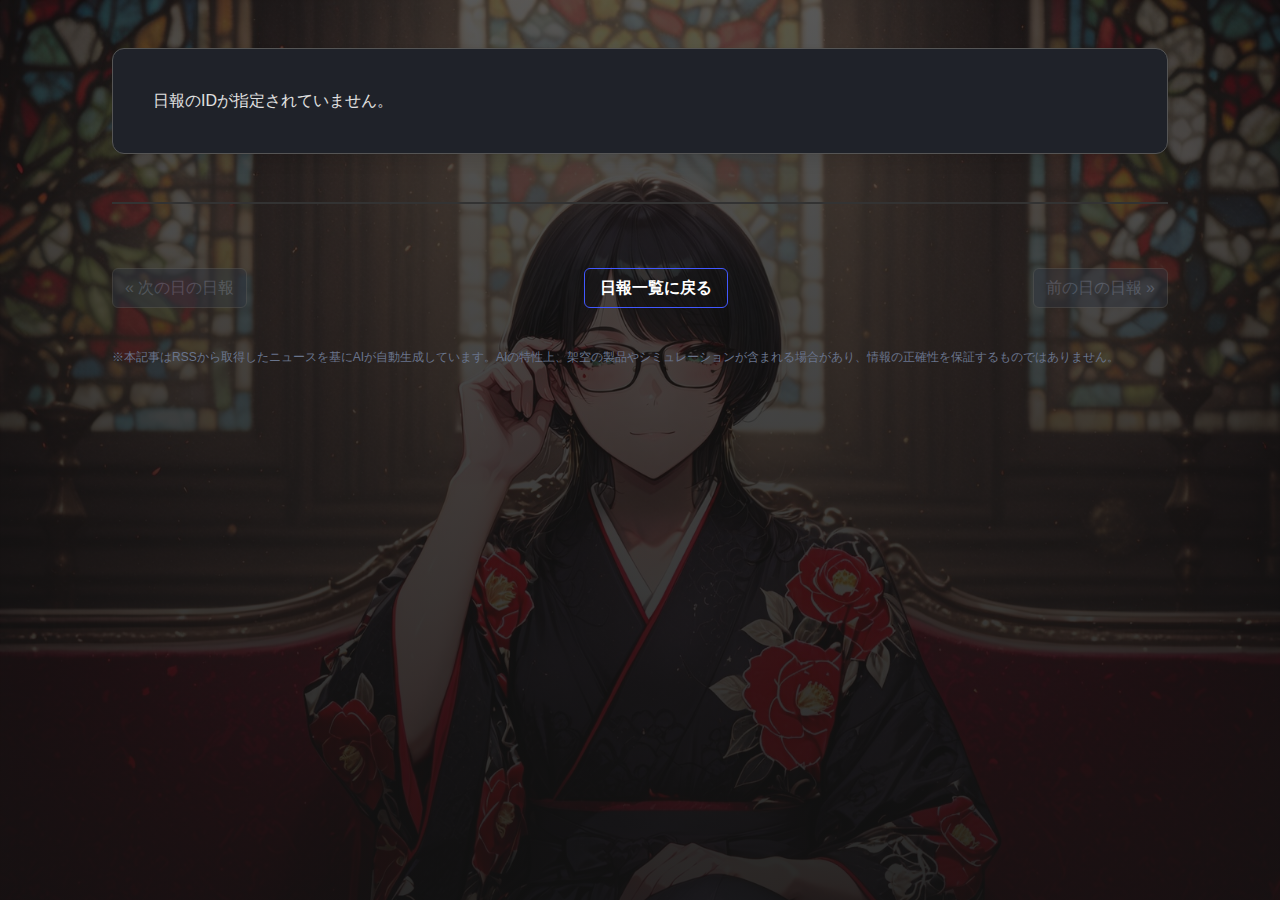
<file: report.html>
<!DOCTYPE html>
<html lang="ja">

<head>
    <meta charset="UTF-8">
    <title>エリカの日報 | エリカ・プロジェクト</title>
    <link rel="stylesheet" href="./css/lib/bulma.min.css">
    <link rel="stylesheet" href="./css/style.css">
    <link rel="icon" href="assets/images/icon.png" type="image/png">
    <meta property="og:type" content="website">
    <meta property="og:title" content="Erika Official | AI Art & Music">
    <meta property="og:description" content="AI Artist & Album Reviewer ERIKA. エリカが好き勝手に語るチャンネルの公式サイト">
    <meta property="og:url" content="https://erika.erikakataru.com/">
    <meta property="og:image" content="https://erika.erikakataru.com/assets/images/ogp.jpg">
    <meta property="og:site_name" content="Erika Project">

    <meta name="twitter:card" content="summary_large_image">
    <meta name="twitter:site" content="@erikakataru">
    <meta name="twitter:title" content="Erika Official | AI Art & Music">
    <meta name="twitter:description" content="AI Artist & Album Reviewer ERIKA. エリカが好き勝手に語るチャンネルの公式サイト">
    <meta name="twitter:image" content="https://erika.erikakataru.com/assets/images/ogp.jpg">
    <script async src="https://pagead2.googlesyndication.com/pagead/js/adsbygoogle.js?client=ca-pub-9959522790700122"
        crossorigin="anonymous"></script>

    <script src="./js/lib/marked.min.js"></script>
    <script async src="https://platform.twitter.com/widgets.js" charset="utf-8"></script>
</head>

<body>
    <div id="app" class="container section">
        <div class="content">

            <div v-if="audioUrl" class="box has-background-dark has-text-centered mb-5" style="border-color: #555;">
                <p class="has-text-white is-size-6 mb-3">🎧 エリカの音声ダイジェスト</p>
                <audio controls :src="audioUrl" style="width: 100%; max-width: 500px; outline: none;"></audio>
                <p class="is-size-7 has-text-grey mt-2">
                    ※音声生成: <a href="https://voicevox.hiroshiba.jp/" target="_blank" class="has-text-grey-light"
                        style="text-decoration: underline;">VOICEVOX:冥鳴ひまり</a>
                </p>
            </div>

            <div class="box has-background-black-ter has-text-white"
                style="border: 1px solid #555; padding: 2.5rem; border-radius: 12px;">
                <div v-html="compiledMarkdown"></div>
            </div>

            <hr style="margin-top: 3rem; margin-bottom: 3rem; background-color: #333;">

            <nav class="pagination is-centered" role="navigation" aria-label="pagination">
                <a v-if="nextReport" :href="`./report.html?id=${nextReport.filename.replace('.md', '')}`"
                    class="pagination-previous has-background-dark has-text-white" style="border-color: #555;">
                    &laquo; 次の日の日報
                </a>
                <a v-else class="pagination-previous is-disabled has-background-dark has-text-grey"
                    style="border-color: #555;" disabled>
                    &laquo; 次の日の日報
                </a>

                <ul class="pagination-list">
                    <li>
                        <a href="/reports.html" class="button is-link is-outlined">
                            <strong>日報一覧に戻る</strong>
                        </a>
                    </li>
                </ul>

                <a v-if="prevReport" :href="`./report.html?id=${prevReport.filename.replace('.md', '')}`"
                    class="pagination-next has-background-dark has-text-white" style="border-color: #555;">
                    前の日の日報 &raquo;
                </a>
                <a v-else class="pagination-next is-disabled has-background-dark has-text-grey"
                    style="border-color: #555;" disabled>
                    前の日の日報 &raquo;
                </a>
            </nav>
            <p class="is-size-7 has-text-grey">
                ※本記事はRSSから取得したニュースを基にAIが自動生成しています。AIの特性上、架空の製品やシミュレーションが含まれる場合があり、情報の正確性を保証するものではありません。</p>

        </div>
    </div>

    <script type="module">
        import { createApp, ref, onMounted, nextTick } from './js/lib/vue.esm-browser.js';

        createApp({
            setup() {
                const reportId = ref('');
                const compiledMarkdown = ref('<p>読み込み中...</p>');
                const prevReport = ref(null);
                const nextReport = ref(null);
                const audioUrl = ref(null);

                onMounted(async () => {
                    const params = new URLSearchParams(window.location.search);
                    const id = params.get('id');
                    if (!id) {
                        compiledMarkdown.value = '<p>日報のIDが指定されていません。</p>';
                        return;
                    }
                    reportId.value = id;

                    const potentialAudioPath = `./assets/audio/${id}.wav`;
                    try {
                        if (window.location.protocol === 'file:') {
                            // ローカル環境(file://)ではfetchが失敗するため直接セット
                            audioUrl.value = potentialAudioPath;
                        } else {
                            // HEADリクエストでファイルが存在するか確認
                            const audioRes = await fetch(potentialAudioPath, { method: 'HEAD' });
                            if (audioRes.ok) {
                                audioUrl.value = potentialAudioPath;
                            }
                        }
                    } catch (e) {
                        console.log("音声ファイルが見つからないか、通信エラーです。");
                        // ローカルからのアクセスなどでエラーになった場合のフォールバック
                        if (window.location.protocol === 'file:') {
                            audioUrl.value = potentialAudioPath;
                        }
                    }

                    // 前/次の日報を取得 (reports.json から)
                    try {
                        const reportsRes = await fetch(`assets/reports.json?t=${new Date().getTime()}`);
                        if (reportsRes.ok) {
                            const reports = await reportsRes.json();
                            const currentIndex = reports.findIndex(r => r.filename.replace('.md', '') === id);
                            if (currentIndex !== -1) {
                                if (currentIndex < reports.length - 1) prevReport.value = reports[currentIndex + 1];
                                if (currentIndex > 0) nextReport.value = reports[currentIndex - 1];
                            }
                        }
                    } catch (e) {
                        console.error("日報リストの取得に失敗しました", e);
                    }

                    // Markdownファイル (reports/フォルダ) を取得して変換
                    try {
                        const response = await fetch(`./reports/${id}.md`);
                        if (!response.ok) throw new Error('日報が見つかりません');
                        let text = await response.text();

                        text = text.replace(/\r/g, ''); // 改行コード統一

                        // XとYouTubeの埋め込み処理（既存の処理をそのまま継承）
                        const xLinkRegex = /^[ \t]*https?:\/\/(?:x\.com|twitter\.com)\/([a-zA-Z0-9_]+\/status\/\d+)[^\s<]*[ \t]*$/gm;
                        text = text.replace(xLinkRegex, '\n\n<div style="display: flex; justify-content: center;"><blockquote class="twitter-tweet" data-align="center"><a href="https://twitter.com/$1"></a></blockquote></div>\n\n');
                        const ytNormalRegex = /^[ \t]*https?:\/\/(?:www\.)?(?:youtube\.com\/watch\?v=|youtu\.be\/)([a-zA-Z0-9_-]+)[^\s<]*[ \t]*$/gm;
                        text = text.replace(ytNormalRegex, '\n\n<div style="position: relative; padding-bottom: 56.25%; height: 0; overflow: hidden; max-width: 100%; margin: 1.5rem 0; border-radius: 8px;"><iframe src="https://www.youtube.com/embed/$1" style="position: absolute; top: 0; left: 0; width: 100%; height: 100%; border: none;" allowfullscreen></iframe></div>\n\n');

                        compiledMarkdown.value = marked.parse(text);

                        nextTick(() => {
                            setTimeout(() => { if (window.twttr && window.twttr.widgets) window.twttr.widgets.load(); }, 500);
                        });

                    } catch (error) {
                        console.error(error);
                        compiledMarkdown.value = `<p>日報の読み込みに失敗しました。</p>`;
                    }
                });

                return { reportId, compiledMarkdown, prevReport, nextReport };
            }
        }).mount('#app');
    </script>
</body>

</html>
</file>
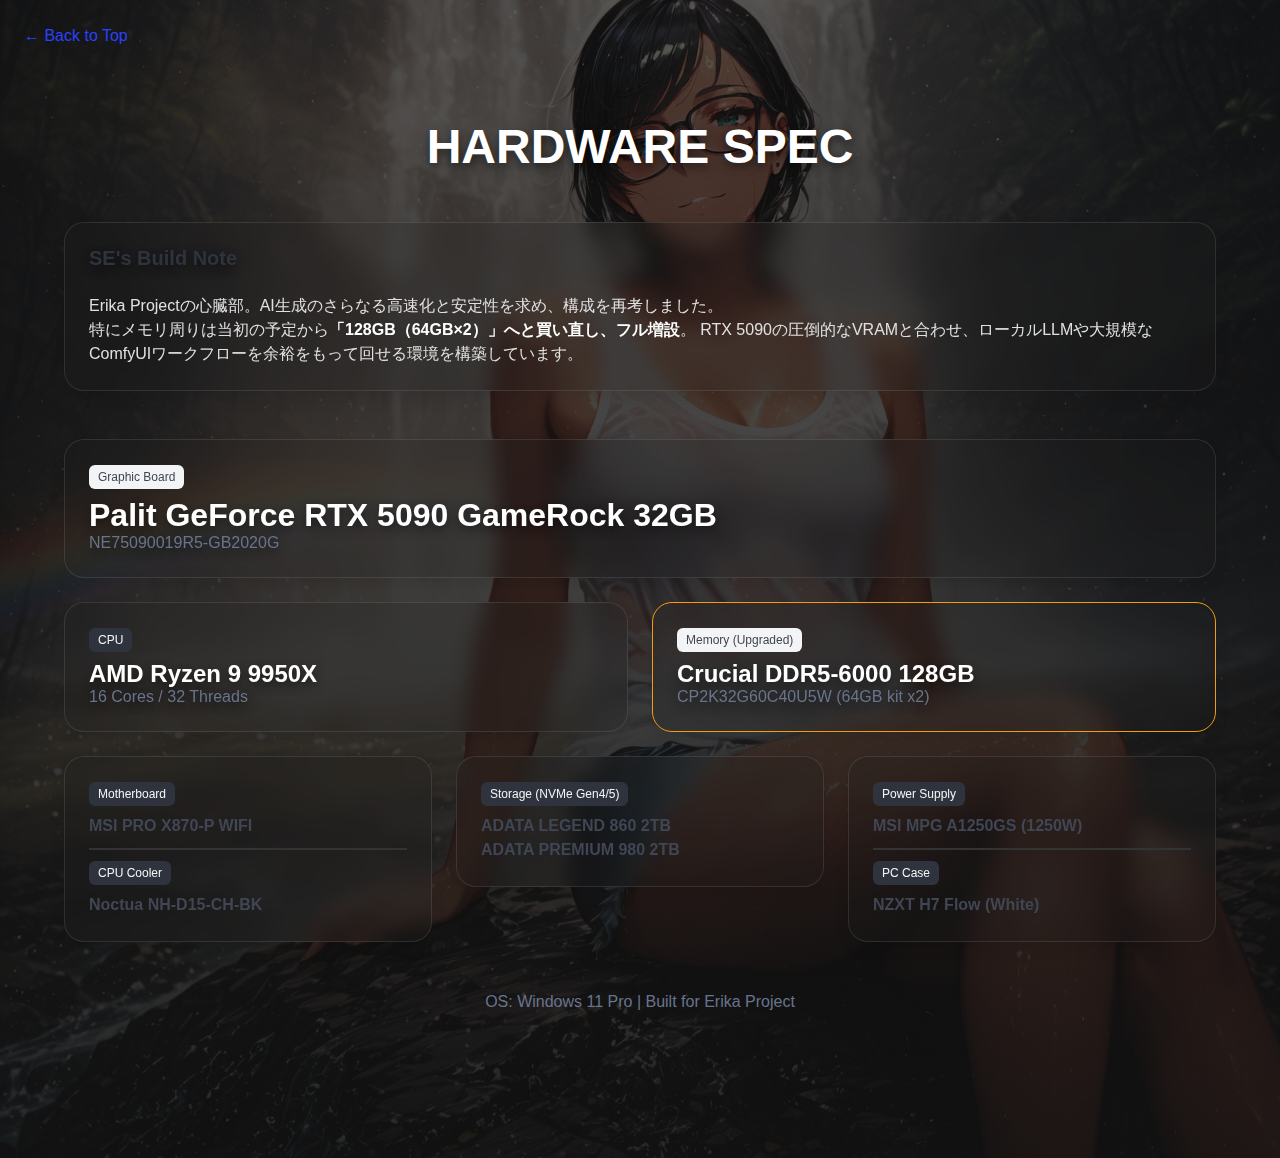
<file: spec.html>
<!DOCTYPE html>
<html lang="ja">

<head>
    <meta charset="UTF-8">
    <meta name="viewport" content="width=device-width, initial-scale=1.0">
    <title>Hardware Spec | Erika Project</title>
    <link rel="stylesheet" href="css/lib/bulma.min.css">
    <link rel="stylesheet" href="css/style.css">
    <style>
        /* spec.html 固有の背景設定 */
        body {
            background:
                linear-gradient(rgba(18, 18, 18, 0.7), rgba(18, 18, 18, 0.9)),
                url('assets/images/spec.jpg') no-repeat center center fixed;
            background-size: cover;
        }
    </style>
</head>

<body>
    <div id="app" v-cloak>
        <nav class="p-5">
            <a href="index.html" class="has-text-erika font-weight-bold">← Back to Top</a>
        </nav>

        <section class="section">
            <div class="container">
                <h1 class="title is-1 has-text-white has-text-centered mb-6">HARDWARE SPEC</h1>

                <div class="card mb-6">
                    <div class="card-content">
                        <p class="title is-5 has-text-erika">SE's Build Note</p>
                        <div class="content has-text-grey-light">
                            <p>
                                Erika Projectの心臓部。AI生成のさらなる高速化と安定性を求め、構成を再考しました。<br>
                                特にメモリ周りは当初の予定から<strong>「128GB（64GB×2）」へと買い直し、フル増設</strong>。
                                RTX 5090の圧倒的なVRAMと合わせ、ローカルLLMや大規模なComfyUIワークフローを余裕をもって回せる環境を構築しています。
                            </p>
                        </div>
                    </div>
                </div>

                <div class="columns is-multiline">
                    <div class="column is-12">
                        <div class="card">
                            <div class="card-content">
                                <p class="tag is-erika-orange mb-2">Graphic Board</p>
                                <p class="title is-3 has-text-white">Palit GeForce RTX 5090 GameRock 32GB</p>
                                <p class="subtitle is-6 has-text-grey">NE75090019R5-GB2020G</p>
                            </div>
                        </div>
                    </div>

                    <div class="column is-6">
                        <div class="card">
                            <div class="card-content">
                                <p class="tag is-dark mb-2">CPU</p>
                                <p class="title is-4 has-text-white">AMD Ryzen 9 9950X</p>
                                <p class="subtitle is-6 has-text-grey">16 Cores / 32 Threads</p>
                            </div>
                        </div>
                    </div>

                    <div class="column is-6">
                        <div class="card" style="border: 1px solid #f39c12;">
                            <div class="card-content">
                                <p class="tag is-erika-orange mb-2">Memory (Upgraded)</p>
                                <p class="title is-4 has-text-white">Crucial DDR5-6000 128GB</p>
                                <p class="subtitle is-6 has-text-grey">CP2K32G60C40U5W (64GB kit x2)</p>
                            </div>
                        </div>
                    </div>

                    <div class="column is-4">
                        <div class="card">
                            <div class="card-content">
                                <p class="tag is-dark mb-2">Motherboard</p>
                                <p class="has-text-weight-bold">MSI PRO X870-P WIFI</p>
                                <hr style="background-color: #333; margin: 10px 0;">
                                <p class="tag is-dark mb-2">CPU Cooler</p>
                                <p class="has-text-weight-bold">Noctua NH-D15-CH-BK</p>
                            </div>
                        </div>
                    </div>

                    <div class="column is-4">
                        <div class="card">
                            <div class="card-content">
                                <p class="tag is-dark mb-2">Storage (NVMe Gen4/5)</p>
                                <p class="has-text-weight-bold">ADATA LEGEND 860 2TB</p>
                                <p class="has-text-weight-bold">ADATA PREMIUM 980 2TB</p>
                            </div>
                        </div>
                    </div>

                    <div class="column is-4">
                        <div class="card">
                            <div class="card-content">
                                <p class="tag is-dark mb-2">Power Supply</p>
                                <p class="has-text-weight-bold">MSI MPG A1250GS (1250W)</p>
                                <hr style="background-color: #333; margin: 10px 0;">
                                <p class="tag is-dark mb-2">PC Case</p>
                                <p class="has-text-weight-bold">NZXT H7 Flow (White)</p>
                            </div>
                        </div>
                    </div>
                </div>
            </div>


            <footer class="footer has-text-centered has-text-grey">
                <p>OS: Windows 11 Pro | Built for Erika Project</p>
            </footer>
        </section>
    </div>

    <script type="module">
        import { createApp } from './js/lib/vue.esm-browser.js';
        createApp({}).mount('#app');
    </script>
</body>

</html>
</file>
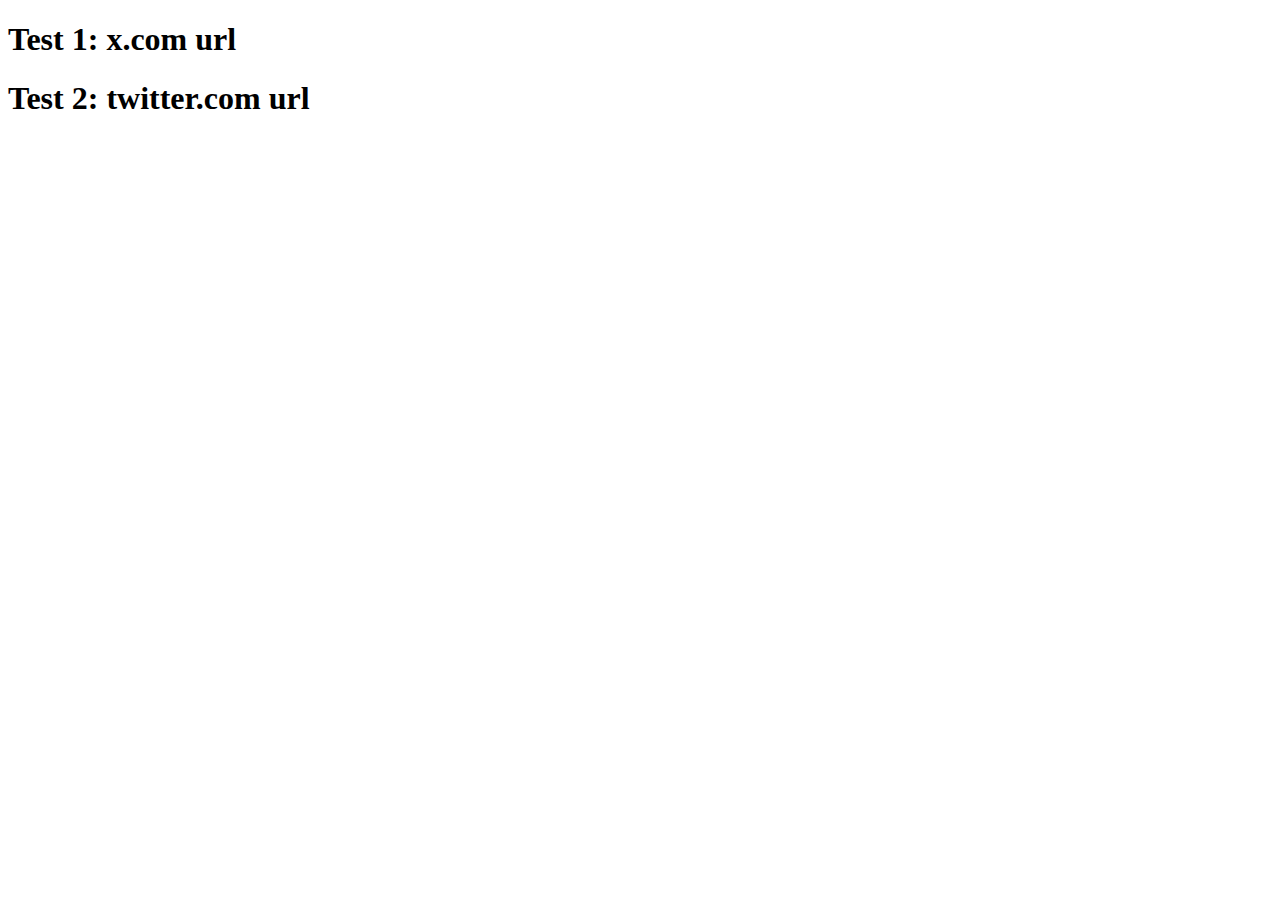
<file: test-x.html>
<!DOCTYPE html>
<html>
<head>
<script async src="https://platform.twitter.com/widgets.js" charset="utf-8"></script>
</head>
<body>
<h1>Test 1: x.com url</h1>
<blockquote class="twitter-tweet"><a href="https://x.com/erikakataru/status/1999918503126815210"></a></blockquote>
<h1>Test 2: twitter.com url</h1>
<blockquote class="twitter-tweet"><a href="https://twitter.com/erikakataru/status/1999918503126815210"></a></blockquote>
</body>
</html>
</file>
<file: css/style.css>
/* ページ全体の背景設定 */
body {
    background:
        linear-gradient(rgba(18, 18, 18, 0.7), rgba(18, 18, 18, 0.9)),
        url('../assets/images/erika-hero.jpg') no-repeat center top;

    /* 背景サイズを横幅いっぱいに(100%)。縦は自動計算(auto) */
    background-size: 100% auto;

    /* スクロールに合わせて背景も移動させる（コンテンツが長い場合、背景画像もスクロールして下の方が見えるようになる） */
    background-attachment: scroll;

    color: #e0e0e0;
    min-height: 100vh;
    display: flex;
    flex-direction: column;
}

/* Bulmaのデフォルト背景を透明にする */
.hero.is-dark,
.section,
.footer {
    background-color: transparent !important;
}

/* カードを「グラスモーフィズム（すりガラス）」風にして視認性を確保 */
.card {
    /* 透明度を上げて、背景のエリカがより透けるように調整 */
    background-color: rgba(30, 30, 30, 0.2) !important;
    backdrop-filter: blur(10px);
    /* すりガラス効果は維持して文字の視認性を確保 */
    border: 1px solid rgba(255, 255, 255, 0.1);
    border-radius: 20px;
    transition: all 0.3s ease;
}

.card:hover {
    /* ホバー時も透明感を維持しつつ、わずかに明るく */
    background-color: rgba(243, 156, 18, 0.15) !important;
    border-color: #f39c12;
    transform: translateY(-8px);
}

/* テキストの視認性を上げるためのドロップシャドウ */
.title,
.subtitle {
    text-shadow: 0 4px 10px rgba(0, 0, 0, 0.5);
}

/* 記事ページ（article.html）のフォントサイズ・行間調整（スマホ向け） */
@media screen and (max-width: 768px) {
    #app .content {
        font-size: 1.1rem;
        /* スマホでの基準文字サイズを少し大きく */
        line-height: 1.8;
        /* 行間を広げて読みやすく */
    }

    #app .content h1 {
        font-size: 1.75rem;
    }

    #app .content h2 {
        font-size: 1.5rem;
    }

    #app .content h3 {
        font-size: 1.25rem;
    }
}

/* --- 日報・記事のMarkdownコンテンツ向けダークモード対応 --- */
.box.has-background-black-ter .content h1,
.box.has-background-black-ter .content h2,
.box.has-background-black-ter .content h3,
.box.has-background-black-ter .content h4,
.box.has-background-black-ter .content h5,
.box.has-background-black-ter .content h6,
.box.has-background-black-ter .content p,
.box.has-background-black-ter .content li,
.box.has-background-black-ter .content strong,
.box.has-background-black-ter .content blockquote {
    color: #e0e0e0 !important;
}

.box.has-background-black-ter .content a {
    color: #82aaff;
}

.box.has-background-black-ter .content blockquote {
    background-color: #2a2a2a;
    border-left: 5px solid #555;
}


/* ==========================================
   Markdownコンテンツ（.content）のダークテーマ対応
========================================== */
/* 見出しと太字を真っ白に */
#app .content h1,
#app .content h2,
#app .content h3,
#app .content h4,
#app .content h5,
#app .content h6,
#app .content strong,
#app .content b {
    color: #ffffff !important;
}

/* 通常のテキストやリストを明るいグレーに */
#app .content p,
#app .content li {
    color: #e0e0e0;
}

/* 引用ブロック（>）のデザインをダークテーマに合わせる */
#app .content blockquote {
    background-color: rgba(0, 0, 0, 0.4);
    /* 背景を少し暗く */
    border-left: 5px solid #f39c12;
    /* 左側の線をオレンジ（アクセント）に */
    color: #cccccc;
}

/* リンクの色を少し明るいブルーにして見やすく */
#app .content a {
    color: #66b3ff;
    text-decoration: none;
}

#app .content a:hover {
    color: #99ccff;
    text-decoration: underline;
}

/* テーブル（表）を使った場合の文字色対応 */
#app .content table thead th,
#app .content table tbody td {
    color: #e0e0e0;
    border-color: #555555;
}
</file>
